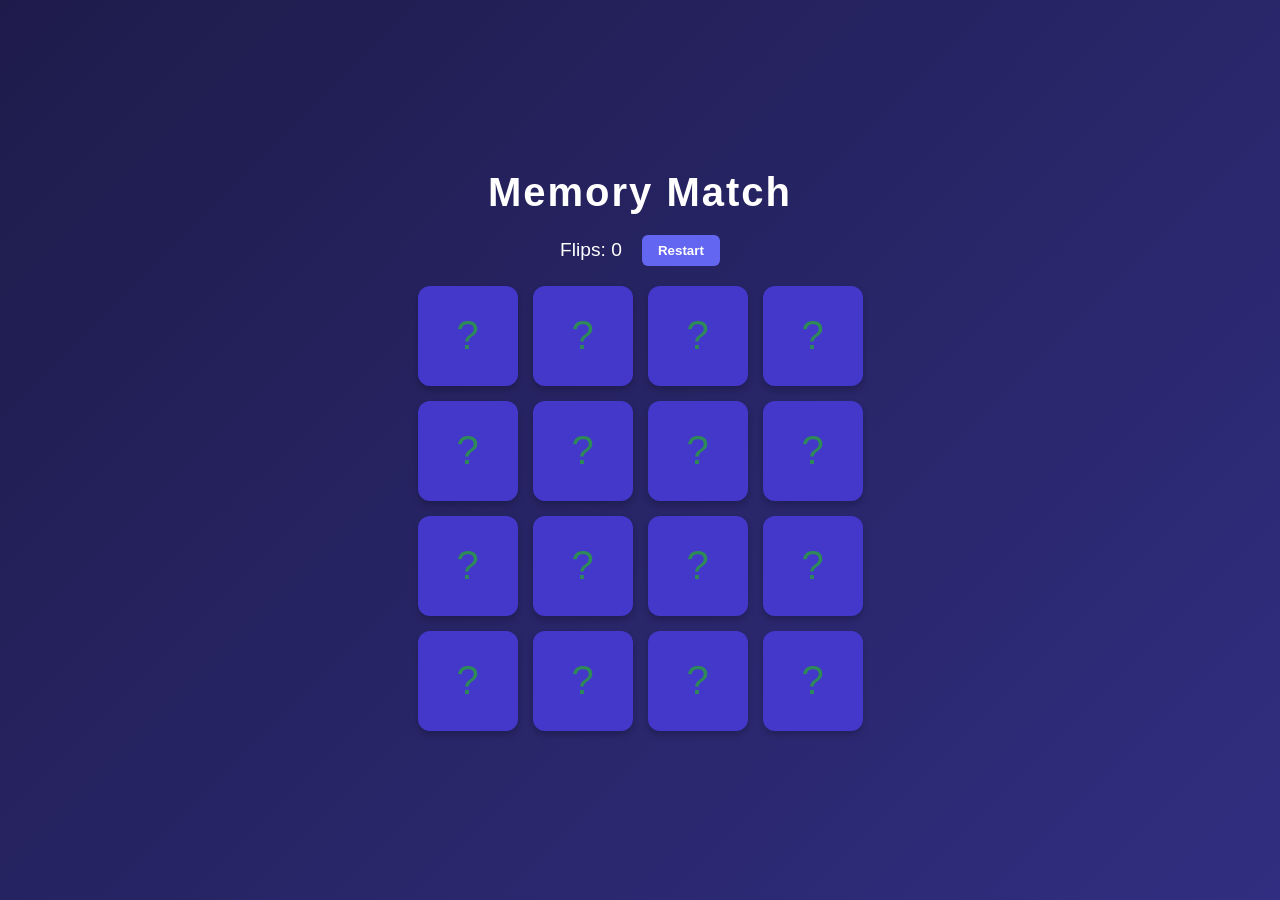
<file: Index.html>
<!DOCTYPE html>
<html lang="en">
<head>
  <meta charset="UTF-8">
  <meta name="viewport" content="width=device-width, initial-scale=1.0">
  <title>Memory Matching Game</title>
  <link rel="stylesheet" href="styles.css">
</head>
<body>
    <div class="game-container">
        <h1>Memory Match</h1>
        <div class="score-board">
            <p>Flips: <span id="flips">0</span></p>
            <button id="restart-btn">Restart</button>
        </div>
        
        <div class="memory-board"></div>
    </div>
    <script src="script.js"></script>
</body>
</file>
<file: styles.css>
*{
    box-sizing: border-box;
    margin: 0;
    padding: 0; 
}

body {
    font-family: 'Segoe UI', Tahoma, Geneva, Verdana, sans-serif;
    background: linear-gradient(135deg, #1e1b4b, #312e81);
    color: #fff;
    min-height: 100vh;
    display: flex;
    justify-content: center;
    align-items: center;
}

.game-container {
    display: flex;
    flex-direction: column;
    align-items: center;
    gap: 20px;
}

h1 {
    font-size: 2.5rem;
    letter-spacing: 2px;
}

.score-board {
    display: flex;
    gap: 20px;
    align-items: center;
    font-size: 1.2rem;
}

#restart-btn {
    padding: 8px 16px;
    background-color: #6366f1;
    color: white;
    border: none;
    border-radius: 6px;
    cursor: pointer;
    font-weight: bold;
    transition: background 0.2s;
}

#restart-btn:hover {
    background-color: #4f46e5;
}

/*The Grid Container*/
.memory-board {
    display: grid;
    grid-template-columns: repeat(4, 100px);
    grid-template-rows: repeat(4, 100px);
    gap: 15px;
    perspective: 1000px;
}

/*Card Styling and #D Flip Mechanics*/
.card {
    width: 100px;
    height: 100px;
    position: relative;
    transform-style: preserve-3d;
    transition: transform 0.5s cubic-bezier(0.175, 0.885, 0.32, 1.275);
    cursor: pointer;
}

.card-face {
    position: absolute;
    width: 100%;
    height: 100%;
    backface-visibility: hidden;
    display: flex;
    justify-content: center;
    align-items: center;
    font-size: 2.5rem;
    border-radius: 12px;
    box-shadow: 0 4px 6px rgba(0,0,0,0.2)
}

.card.flip{
    transform: rotateY(180deg);
}

.card-front {
    background-color: #4338ca;
    color: seagreen; /* Hides the emoji initially */
}

.card-back {
    background-color: #f8fafc;
    transform: rotateY(180deg);
}
</file>
